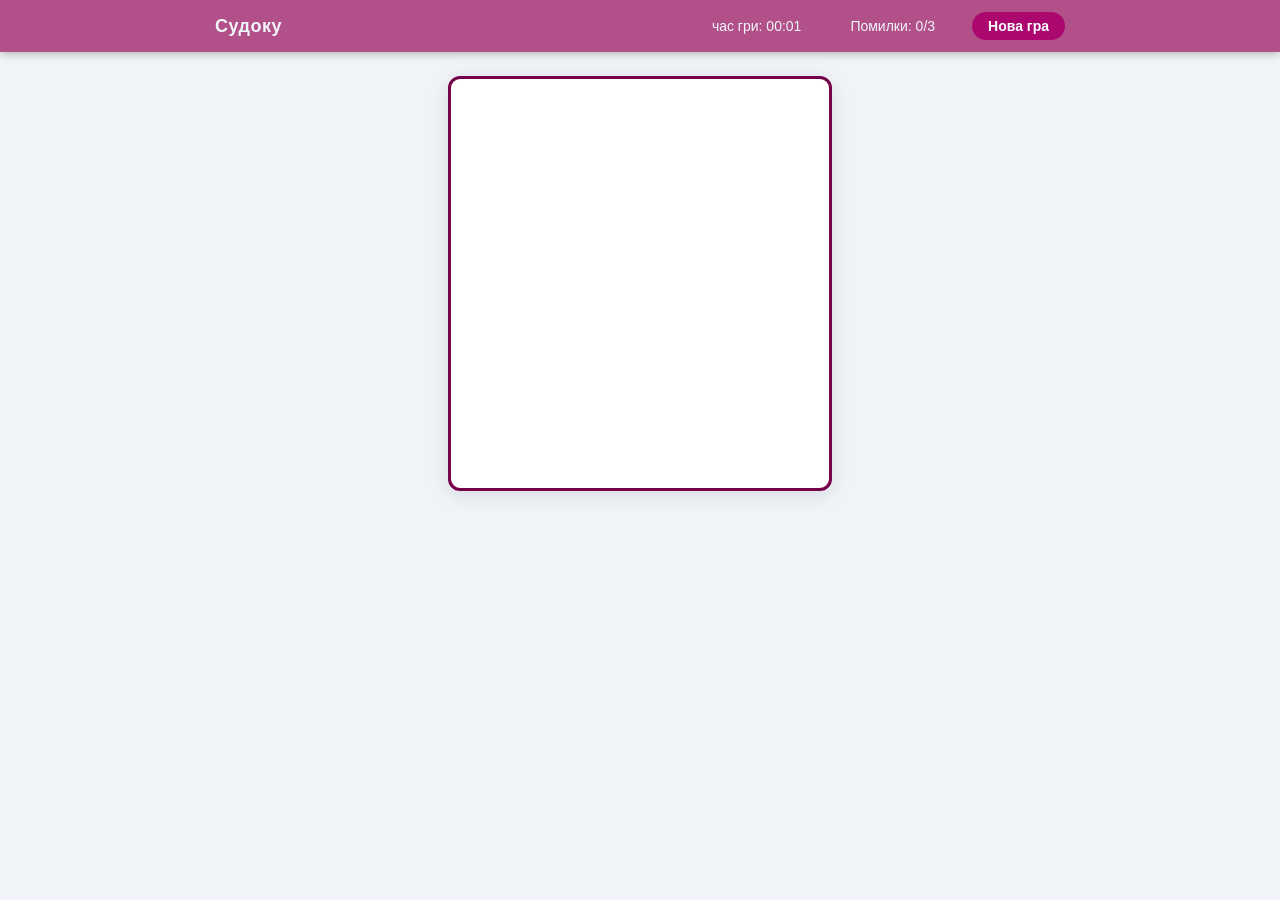
<file: bonus/index.html>
<!DOCTYPE html>
<html lang="uk">
<head>
    <meta charset="UTF-8">
    <meta name="viewport" content="width=device-width, initial-scale=1.0">
    <title>Судоку на WebDataRocks</title>

    <link href="https://cdn.webdatarocks.com/latest/webdatarocks.min.css" rel="stylesheet" />
    <script src="https://cdn.webdatarocks.com/latest/webdatarocks.js"></script>

    <link rel="stylesheet" href="style.css">
</head>
<body>

    <div id="dashboard">
        <div id="dashboard-inner">
            <span id="title-label">Судоку</span>
            <span class="stat">час гри: <span id="timer">00:00</span></span>
            <span class="stat">Помилки: <span id="errors">0</span>/3</span>
            <button id="new-game-btn" onclick="startNewGame()">Нова гра</button>
        </div>
    </div>

    <div id="wdr-component"></div>

    <div id="input-overlay" style="display:none;">
        <div id="input-box">
            <p id="input-label">Введіть цифру:</p>
            <div id="num-buttons"></div>
            <button id="cancel-btn" onclick="cancelInput()">✕ Скасувати</button>
        </div>
    </div>

    <div id="win-overlay" style="display:none;">
        <div id="win-box">
            <h2>Вітаємо!</h2>
            <p>Судоку вирішено за <strong id="win-time"></strong></p>
            <p>Помилок: <strong id="win-errors"></strong></p>
            <button onclick="startNewGame()">Грати знову</button>
        </div>
    </div>

    <script src="script.js"></script>
</body>
</html>
</file>
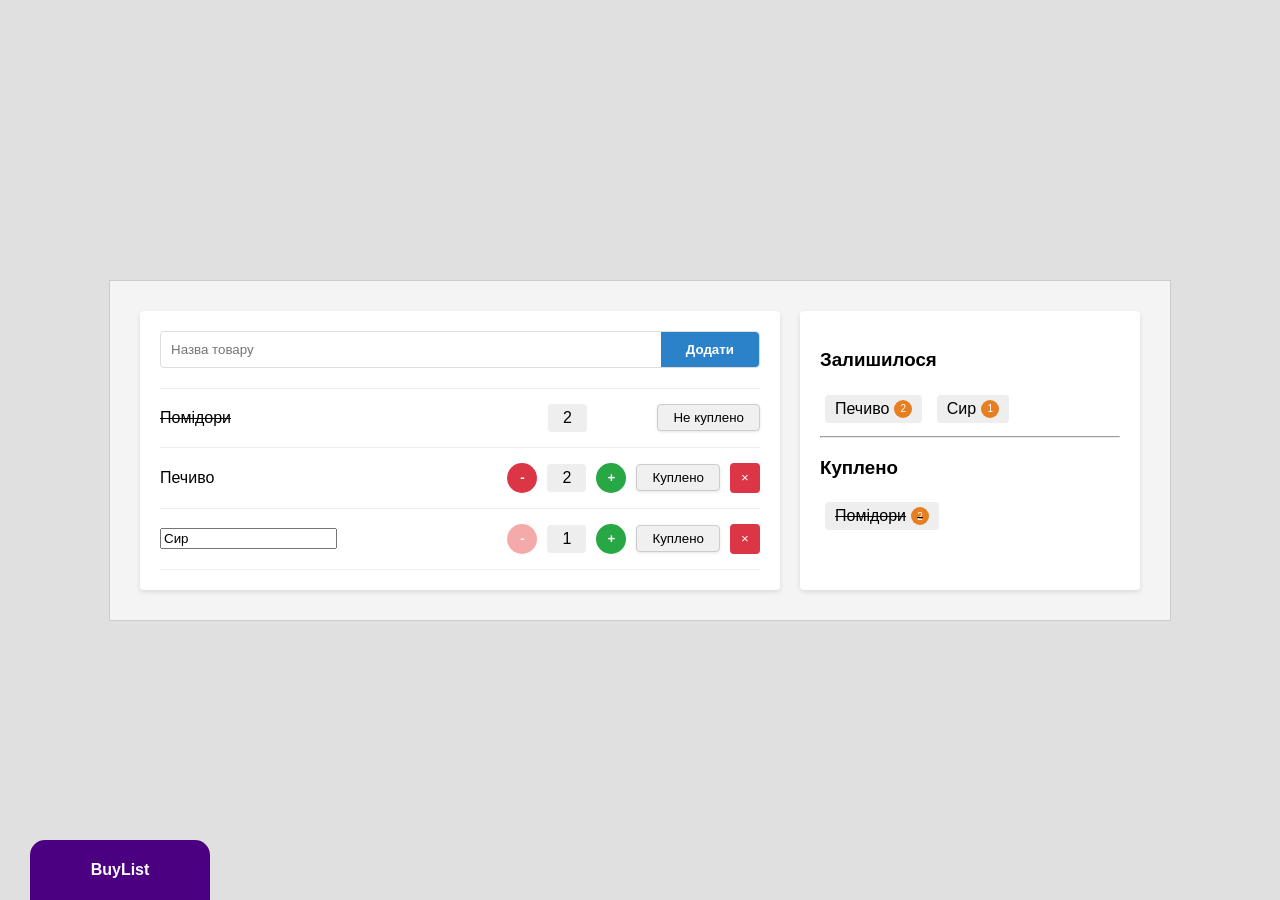
<file: hw01/index.html>
<!DOCTYPE html>
<html lang="uk">
<head>
    <meta charset="UTF-8">
    <meta name="viewport" content="width=device-width, initial-scale=1.0">
    <title>BuyList</title>
    <link rel="stylesheet" href="style.css">
</head>
<body>

<div class="main-container">

    <section class="card editor-section">
        <div class="input-group">
            <input type="text" placeholder="Назва товару" aria-label="Назва товару">
            <button class="btn-add" data-tooltip="Додати товар до списку">Додати</button>
        </div>

        <div class="items-list">
            <div class="product-row">
    <span class="product-name bought">Помідори</span> 
    <div class="controls">
        <div class="quantity-wrapper">
        <span class="quantity-badge">2</span>
        </div>
        <button class="btn-status" data-tooltip="Повернути у список">Не куплено</button>
    </div>
</div>

            <div class="product-row">
                <span class="product-name">Печиво</span>
                <div class="controls">
                    <button class="btn-round btn-minus" data-tooltip="Зменшити на 1">-</button>
                    <span class="quantity-badge">2</span>
                    <button class="btn-round btn-plus" data-tooltip="Збільшити на 1">+</button>
                    <button class="btn-status" data-tooltip="Позначити як куплене">Куплено</button>
                    <button class="btn-danger" data-tooltip="Видалити">×</button>
                </div>
            </div>

            <div class="product-row">
                <input type="text" value="Сир" class="edit-input">
                <div class="controls">
                    <button class="btn-round btn-minus-light" data-tooltip="Зменшити на 1">-</button>
                    <span class="quantity-badge">1</span>
                    <button class="btn-round btn-plus" data-tooltip="Збільшити на 1">+</button>
                    <button class="btn-status" data-tooltip="Позначити як куплене">Куплено</button>
                    <button class="btn-danger" data-tooltip="Видалити">×</button>
                </div>
            </div>
        </div>
    </section>

    <aside class="card stats-section">
        <div class="stats-group">
            <h3>Залишилося</h3>
            <div class="tags">
                <span class="tag">Печиво <span class="tag-num">2</span></span>
                <span class="tag">Сир <span class="tag-num">1</span></span>
        </div>
        </div>
        <hr>
        <div class="stats-group">
            <h3>Куплено</h3>
            
            <div class="tags">
                <span class="tag strike">Помідори <span class="tag-num">2</span></span>
            </div>
    </div>
    </aside>
</div>

<div class="badge">
    <div class="badge-header">BuyList</div>
    <div class="badge-content">Робота Дарії Коломоєць</div>
</div>

</body>
</html>
</file>
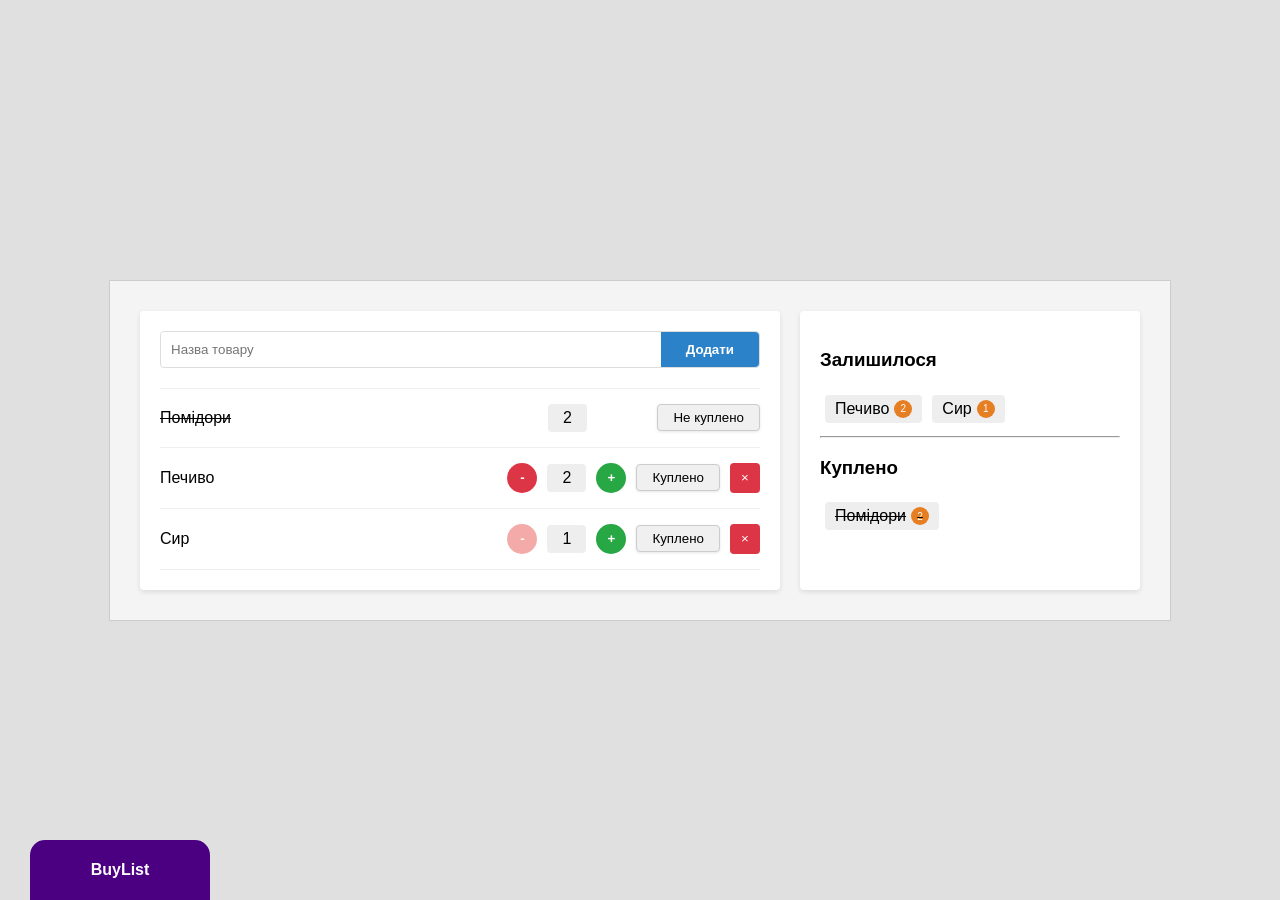
<file: hw02/index.html>
<!DOCTYPE html>
<html lang="uk">
<head>
    <meta charset="UTF-8">
    <meta name="viewport" content="width=device-width, initial-scale=1.0">
    <title>BuyList</title>
    <link rel="stylesheet" href="style.css">
</head>
<body>
<div class="main-container">

    <section class="card editor-section">
        <div class="input-group">
            <input type="text" id="product-input" placeholder="Назва товару" aria-label="Назва товару">
            <button class="btn-add" id="btn-add" data-tooltip="Додати товар до списку">Додати</button>
        </div>

        <div class="items-list" id="items-list"></div>
    </section>

    <aside class="card stats-section">
        <div class="stats-group">
            <h3>Залишилося</h3>
            <div class="tags" id="left-tags"></div>
        </div>
        <hr>
        <div class="stats-group">
            <h3>Куплено</h3>
            <div class="tags" id="bought-tags"></div>
        </div>
    </aside>
</div>

<div class="badge">
    <div class="badge-header">BuyList</div>
    <div class="badge-content">Робота Дарії Коломоєць</div>
</div>

<script src="script.js"></script>
</body>
</html>
</file>
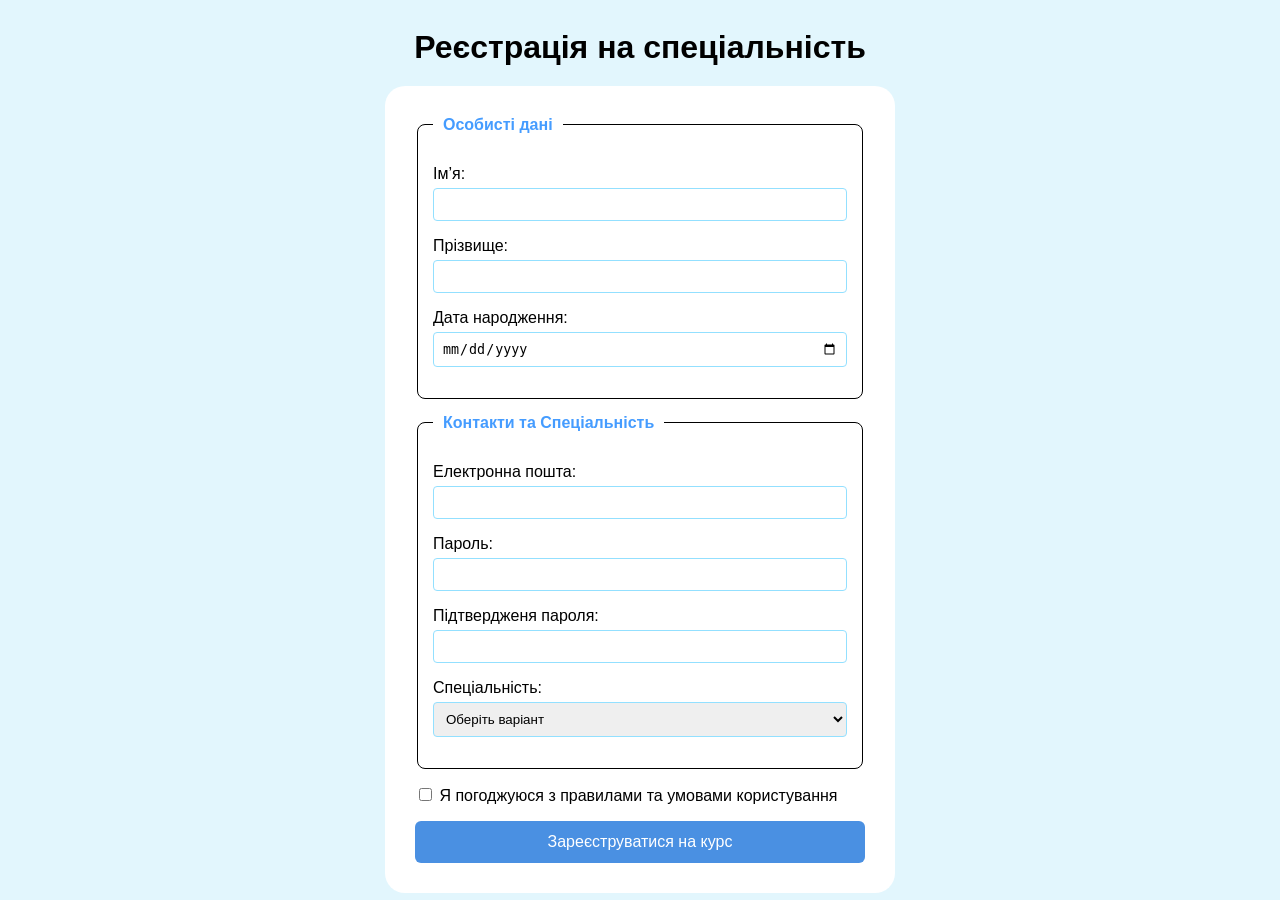
<file: lab01/form.html>
<!DOCTYPE html>
<html lang="en">
<head>
    <meta charset="UTF-8">
    <meta name="viewport" content="width=device-width, initial-scale=1.0">
    <title>Реєстрація на спеціальність</title>
    <link rel="stylesheet" href="style.css">
</head>
<body>
    <h1>Реєстрація на спеціальність</h1>

    <form action="#" method="post">
    
        <fieldset>
            <legend>Особисті дані</legend>
            
            <p>
                <label for="fname">Ім’я:</label><br>
                <input type="text" id="fname" name="first_name" required minlength="3">
            </p>

            <p>
                <label for="lname">Прізвище:</label><br>
                <input type="text" id="lname" name="last_name" required minlength="3">
            </p>

            <p>
                <label for="bday">Дата народження:</label><br>
                <input type="date" id="bday" name="birth_date" required>
            </p>
        </fieldset>

        <fieldset>
            <legend>Контакти та Спеціальність</legend>

            <p>
                <label for="u-email">Електронна пошта:</label><br>
                <input type="email" id="u-email" name="email" required>
            </p>

            <p>
                <label for="u-pass">Пароль:</label><br>
                <input type="text" id="u-pass" name="password" required minlength="8">
            </p>

            <p>
                <label for="u-pass-confirm">Підтвердженя пароля:</label><br>
                <input type="text" id="u-pass-confirm" name="confirm_password" required minlength="8">
            </p>

            <p>
                <label for="spec">Спеціальність:</label><br>
                <select id="spec" name="specialty" required>
                    <option value="">Оберіть варіант</option>
                    <option value="f2">F2 Інженерія програмного забезпечення</option>
                    <option value="f3">F3 Комп'ютерні науки</option>
                    <option value="f4">F4 Кібербезпека</option>
                    <option value="f5">F5 Робототехніка </option>
                    <option value="f6">F6 Прикладна математика </option>
                </select>
            </p>
        </fieldset>
        <p>
            <input type="checkbox" id="terms" name="agree" required>
            <label for="terms">Я погоджуюся з правилами та умовами користування</label>
        </p>
        <button type="submit">Зареєструватися на курс </button>

    </form>


    
</body>
</html>
</file>
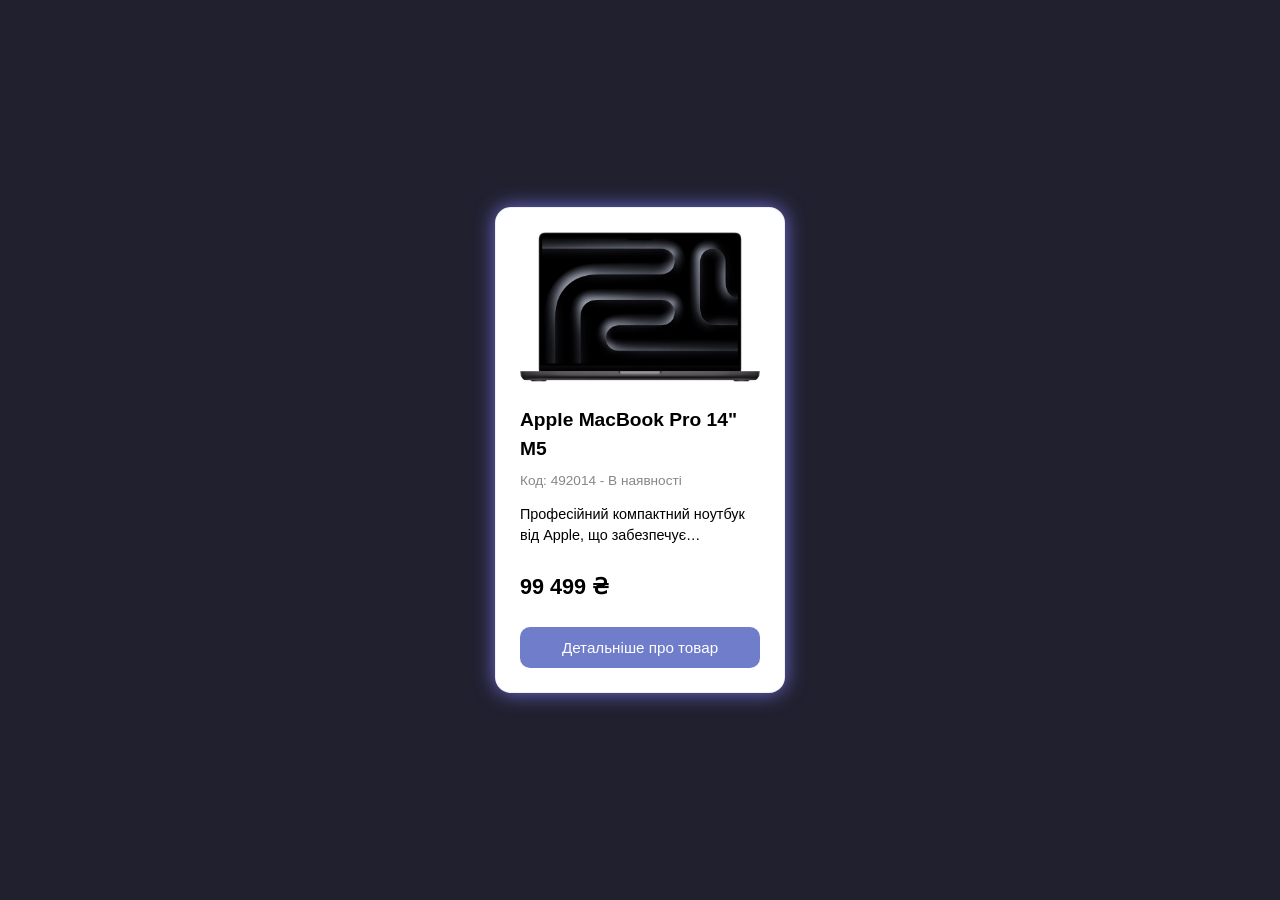
<file: lab02/card.html>
<!DOCTYPE html>
<html lang="uk">
<head>
  <meta charset="UTF-8">
  <meta name="viewport" content="width=device-width, initial-scale=1">
  <title>Картка — практична CSS</title>
  <link rel="stylesheet" href="card.css">
</head>
<body>
  <article class="card">
    <img class="card-image"
         src="1.webp" 
         alt="MacBook Pro 14 M5">

    <h3 class="card-title">Apple MacBook Pro 14" M5</h3>

    <p class="card-meta">
      Код: 492014 - В наявності
    </p>

    <p class="card-description"> Професійний компактний ноутбук від Apple, що забезпечує колосальний приріст продуктивності, особливо у завданнях зі штучним інтелектом та графікою
</p>
  

    <p class="card-price">99 499 ₴</p>

    <button class="card-action" type="button">Детальніше про товар</button>
  </article>

</body>
</html>
</file>
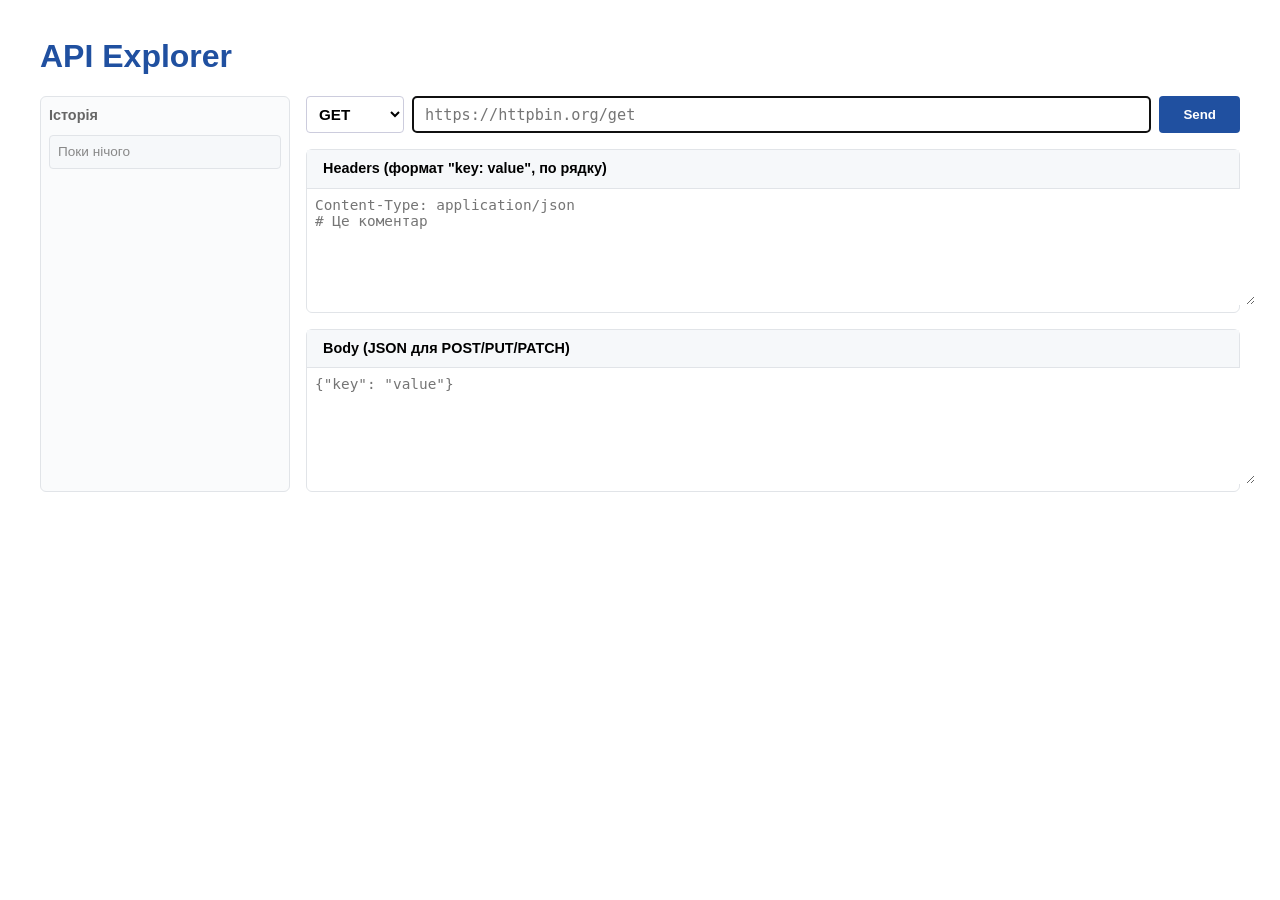
<file: lab05/page.html>
<!DOCTYPE html>
<html lang="uk">
<head>
  <meta charset="UTF-8">
  <title>Task 1 — API Explorer</title>
  <style>
    body { font-family: -apple-system, sans-serif; max-width: 1200px; margin: 1rem auto; padding: 1rem; line-height: 1.5; }
    h1 { color: #2050a0; margin: 0 0 1rem; }

    .layout { display: grid; grid-template-columns: 250px 1fr; gap: 1rem; }

    /* === Sidebar (historу) === */
    .sidebar { border: 1px solid #e1e4e8; border-radius: 6px; padding: 0.5rem; background: #fafbfc; }
    .sidebar h3 { margin: 0 0 0.5rem; font-size: 0.9rem; color: #666; }
    #history { list-style: none; padding: 0; margin: 0; }
    #history li {
      padding: 6px 8px; margin-bottom: 4px;
      background: white; border: 1px solid #e1e4e8; border-radius: 4px;
      cursor: pointer; font-size: 0.85rem;
    }
    #history li:hover { background: #e8f0fe; }
    #history .method { font-weight: 700; margin-right: 6px; }
    #history .status { float: right; font-size: 0.8em; }

    /* === Main === */
    .main { display: flex; flex-direction: column; gap: 1rem; }

    /* === Form === */
    .req-line { display: flex; gap: 0.5rem; }
    #method {
      padding: 8px; border: 1px solid #ccd; border-radius: 4px;
      background: white; font-weight: 600; font-size: 0.95rem;
    }
    #url {
      flex: 1; padding: 8px 12px; border: 1px solid #ccd; border-radius: 4px;
      font-family: monospace; font-size: 0.95rem;
    }
    #send {
      padding: 8px 24px; background: #2050a0; color: white;
      border: none; border-radius: 4px; cursor: pointer; font-weight: 600;
    }
    #send:disabled { opacity: 0.6; cursor: wait; }

    .panel { border: 1px solid #e1e4e8; border-radius: 6px; }
    .panel h3 { margin: 0; padding: 0.5rem 1rem; background: #f6f8fa; border-bottom: 1px solid #e1e4e8; font-size: 0.9rem; }
    .panel textarea {
      width: 100%; min-height: 100px;
      padding: 8px; border: none; resize: vertical;
      font-family: monospace; font-size: 0.9rem;
    }
    .panel textarea:focus { outline: none; }
    .error { color: #c33; padding: 0.5rem 1rem; font-size: 0.85em; background: #fee; }

    /* === Response === */
    #response { display: none; }
    #response.visible { display: block; }
    .status-line {
      padding: 0.8rem 1rem; font-family: monospace; font-size: 1.05rem;
      border-radius: 6px 6px 0 0;
    }
    .status-line.s2 { background: #e6f7eb; color: #2a8a4a; }
    .status-line.s3 { background: #e8eef9; color: #2050a0; }
    .status-line.s4 { background: #fff4e6; color: #b85c00; }
    .status-line.s5 { background: #fde6e6; color: #c33; }
    .status-line .elapsed { float: right; font-size: 0.85em; opacity: 0.7; }

    .response-section { margin-top: 1rem; }
    pre {
      margin: 0; padding: 1rem; background: #f6f8fa;
      border-radius: 0 0 6px 6px;
      max-height: 400px; overflow: auto;
      font-size: 0.85rem; font-family: monospace;
    }
  </style>
</head>
<body>

  <h1>API Explorer</h1>

  <div class="layout">

    <aside class="sidebar">
      <h3>Історія</h3>
      <ul id="history">
        <li style="background:#f6f8fa; color:#888; cursor: default;">Поки нічого</li>
      </ul>
    </aside>

    <div class="main">

      <div class="req-line">
        <select id="method">
          <option>GET</option>
          <option>POST</option>
          <option>PUT</option>
          <option>PATCH</option>
          <option>DELETE</option>
        </select>
        <input id="url" type="text" placeholder="https://httpbin.org/get" autofocus>
        <button id="send">Send</button>
      </div>

      <div class="panel">
        <h3>Headers (формат "key: value", по рядку)</h3>
        <textarea id="headers" placeholder="Content-Type: application/json
# Це коментар"></textarea>
      </div>

      <div class="panel">
        <h3>Body (JSON для POST/PUT/PATCH)</h3>
        <textarea id="body" placeholder='{"key": "value"}'></textarea>
        <div id="body-error" class="error" hidden></div>
      </div>

      <div id="response">
        <div id="status-line" class="status-line"></div>
        <div class="response-section panel">
          <h3>Response Headers</h3>
          <pre id="response-headers"></pre>
        </div>
        <div class="response-section panel">
          <h3>Response Body</h3>
          <pre id="response-body"></pre>
        </div>
      </div>

    </div>
  </div>

  <script src="app.js"></script>
</body>
</html>
</file>
<file: bonus/style.css>
* {
    box-sizing: border-box;
    margin: 0;
    padding: 0;
}

body {
    font-family: 'Segoe UI', Arial, sans-serif;
    background: #f0f4f8;
    min-height: 100vh; 
    display: flex;
    flex-direction: column;
    align-items: center;
}

#dashboard {
    width: 100%;
    background: #b25089;
    color: #f1f5f9;
    padding: 12px 24px;
    position: sticky;
    top: 0;
    z-index: 100; 
    box-shadow: 0 2px 8px rgba(0,0,0,0.25);
}

#dashboard-inner {
    max-width: 850px;
    margin: 0 auto; 
    display: flex;
    align-items: center;
    gap: 25px; 
}

#title-label {
    font-size: 18px;
    font-weight: 700;
    letter-spacing: 0.5px;
    margin-right: auto; 
}

.stat {
    font-size: 14px;
    padding: 4px 12px;
    border-radius: 20px; 
}

#new-game-btn {
    background: #ab076f; 
    color: #fff;
    border: none;
    padding: 6px 16px;
    border-radius: 20px;
    font-size: 14px;
    font-weight: 600;
    cursor: pointer;
    transition: background 0.2s;
}

#new-game-btn:hover { background: #6a004a; }

#wdr-component {

    width: 384px !important;      
    max-width: 384px !important;
    height: 415px !important;   
    max-height: 415px !important;
    margin: 24px auto;
    background: #fff;
    border-radius: 12px;
    box-shadow: 0 4px 20px rgba(0,0,0,0.10);
    overflow: hidden;
    border: 3px solid #760047;  
}

#wdr-component .wdr-grid-layout,
#wdr-component table {
    width: 378px !important;
    max-width: 378px !important;
}

/* Підсвічування клітинки при наведенні мишки */
.wdr-ui-element .wdr-table td.cell-empty:hover {
    background: #e0f2fe !important;
}


.wdr-ui-element .wdr-table td.cell-player:hover {
    background: #e0f2fe !important;
}

#input-overlay {
    position: fixed;
    inset: 0; 
    background: rgba(15,23,42,0.55); 
    display: flex;
    align-items: center;
    justify-content: center;
    z-index: 200;
}

#input-box {
    background: #fff;
    border-radius: 16px;
    padding: 28px 32px;
    box-shadow: 0 8px 32px rgba(0,0,0,0.22);
    text-align: center;
    min-width: 300px;
}

/* Текст підказки у вікні введення цифри */
#input-label {
    font-size: 15px;
    color: #5b004d;
    margin-bottom: 20px;
    font-weight: 500;
}

#num-buttons {
    display: grid;
    grid-template-columns: repeat(3, 1fr); /* 3 рівні колонки */
    gap: 10px;
    margin-bottom: 16px;
}


#num-buttons button {
    background: #ffdef1;
    border: 1.5px solid #954787;
    border-radius: 10px;
    width: 64px;
    height: 64px;
    font-size: 24px;
    font-weight: 700;
    color: #1e293b;
    cursor: pointer;
    transition: background 0.15s, transform 0.1s;
}
/* Ефект наведення на цифру */
#num-buttons button:hover  { background: #ff81ca; color: #fff; border-color: #954787; }
#num-buttons button:active { transform: scale(0.94); }

#cancel-btn {
    margin-top: 4px;
    background: transparent;
    border: 1px solid #cbd5e1;
    border-radius: 8px;
    padding: 8px 20px;
    font-size: 14px;
    color: #3d012d;
    cursor: pointer;
}
#cancel-btn:hover { background: #f1f5f9; }

#win-overlay {
    position: fixed;
    inset: 0;
    background: rgba(15,23,42,0.65);
    display: flex;
    align-items: center;
    justify-content: center;
    z-index: 300;
}

#win-box {
    background: #fff;
    border-radius: 20px;
    padding: 40px 48px;
    text-align: center;
    box-shadow: 0 12px 48px rgba(0,0,0,0.25);
}


#win-box h2 {
    font-size: 28px;
    color: #1e293b;
    margin-bottom: 12px;
}

#win-box p {
    color: #475569;
    font-size: 16px;
    margin-bottom: 6px;
}

#win-box button {
    margin-top: 20px;
    background: #9f0065;
    color: #fff;
    border: none;
    padding: 12px 32px;
    border-radius: 12px;
    font-size: 16px;
    font-weight: 600;
    cursor: pointer;
    transition: background 0.2s;
}
#win-box button:hover { background: #9f0065; }
</file>
<file: hw01/style.css>
body {
    background-color: #e0e0e0;
    font-family: Arial, sans-serif;
    margin: 0;
    display: flex;
    justify-content: center;
    align-items: center;
    min-height: 100vh;
}
.main-container {
    display: flex;
    gap: 20px;
    width: 90%;
    max-width: 1000px;
    background: #f4f4f4;
    padding: 30px;
    border: 1px solid #ccc;
}

@media (max-width: 650px) {
    .main-container {
        flex-direction: column;
    }
}

.card {
    background: white;
    padding: 20px;
    border-radius: 4px;
    box-shadow: 0 2px 5px rgba(0,0,0,0.1);
}

.editor-section { flex: 2; }
.stats-section { flex: 1; }

.input-group {
    display: flex;
    margin-bottom: 20px;
    border: 1px solid #ddd;
    border-radius: 4px;
}

.input-group input {
    flex: 1;
    border: none;
    padding: 10px;
    outline: none;
    border-radius: 4px 0 0 4px; 
}

.btn-add {
    background-color: #2b82c9;
    color: white;
    border: none;
    padding: 10px 25px;
    font-weight: bold;
    cursor: pointer;
    border-radius: 0 4px 4px 0; 
    position: relative; 
}

.product-row {
    display: flex;
    justify-content: space-between;
    align-items: center;
    padding: 15px 0;
    border-bottom: 1px solid #eee;
}

.items-list .product-row:first-child {
    border-top: 1px solid #eee;
}

.product-name.bought {
    text-decoration: line-through;

}

.controls {
    display: flex;
    align-items: center;
    gap: 10px;
}

.quantity-badge {
    background: #eee;
    padding: 5px 15px;
    border-radius: 4px;
}

.quantity-wrapper {
    display: flex;
    justify-content: center; 
    width: 90px; 
    margin-right: 35px; 
}

.controls {
    display: flex;
    align-items: center;
    justify-content: flex-end; 
}

.btn-round {
    width: 30px;
    height: 30px;
    border-radius: 50%;
    border: none;
    color: white;
    font-weight: bold;
    cursor: pointer;
}

.btn-plus { background: #28a745; }
.btn-minus { background: #dc3545; }
.btn-minus-light { background: #f5aaaa; }

.btn-status {
    background: #f0f0f0;
    border: 1px solid #ccc;
    padding: 5px 15px;
    border-radius: 4px;
    cursor: pointer;
    box-shadow: 0 1px 3px rgba(0,0,0,0.1);
}

.btn-danger {
    background: #dc3545;
    color: white;
    border: none;
    width: 30px;
    height: 30px;
    border-radius: 4px;
    cursor: pointer;
}

.tag {
    background: #eee;
    padding: 5px 10px;
    border-radius: 4px;
    display: inline-flex;
    align-items: center;
    gap: 5px;
    margin: 5px;
}

.tag-num {
    background: #e67e22;
    color: white;
    border-radius: 50%;
    width: 18px;
    height: 18px;
    font-size: 10px;
    display: flex;
    justify-content: center;
    align-items: center;
}

.strike { text-decoration: line-through; 
 }

[data-tooltip] {
    position: relative;
}

[data-tooltip]::after {
    content: attr(data-tooltip);
    position: absolute;
    bottom: -35px;
    left: 50%;
    transform: translateX(-50%) scale(0.5);
    background: #4b0082;
    color: white;
    padding: 5px 10px;
    border-radius: 8px;
    font-size: 12px;
    white-space: nowrap;
    opacity: 0;
    visibility: hidden;
    transition: all 0.3s ease;
    z-index: 10;
}

[data-tooltip]:hover::after {
    opacity: 1;
    visibility: visible;
    transform: translateX(-50%) scale(1) translateY(-5px);
}

.badge {
    position: fixed;
    bottom: 0;
    left: 30px;
    background-color: #4b0082;
    color: white;
    padding: 10px 0; 
    
    min-width: 180px; 
    
    border-radius: 15px 15px 0 0;
    transition: height 0.5s ease, background-color 0.5s ease; 
    cursor: pointer;
    overflow: hidden;

    height: 40px; 

    display: flex;
    flex-direction: column;
    align-items: center;
}

.badge:hover {
    height: 80px; 
    background-color: #0d15ad;
}

.badge-header {
    font-weight: bold;
    line-height: 40px; 
}

.badge-content {
    opacity: 0;
    transition: opacity 0.3s ease;
    font-size: 13px;
    margin-top: 5px;
}

.badge:hover .badge-content {
    opacity: 1;
}

@media print {
    .badge {
        background: white !important;
        color: #090082 !important;
        border: 2px solid #090082;
    }
    
    .badge-header {
        visibility: hidden;
    }
    
    .badge-header::after {
        content: "Дарія Коломоєць"; 
        visibility: visible;
        position: absolute;
        left: 20px;
    }
}
</file>
<file: hw02/style.css>
/* базові налаштування сторінки та центрування */
body { 
    background-color: #e0e0e0;
    font-family: Arial, sans-serif;
    margin: 0;
    display: flex;
    justify-content: center;
    align-items: center;
    min-height: 100vh;
}
/* головний контейнер інтерфейсу */
.main-container {
    display: flex;
    gap: 20px;
    width: 90%;
    max-width: 1000px;
    background: #f4f4f4;
    padding: 30px;
    border: 1px solid #ccc;
}
/* адаптивність: переведення в один стовпчик на малих екранах */
@media (max-width: 650px) {
    .main-container {
        flex-direction: column;
    }
}
/* універсальна картка з тінню */
.card {
    background: white;
    padding: 20px;
    border-radius: 4px;
    box-shadow: 0 2px 5px rgba(0,0,0,0.1);
}
/* пропорції секції редактора та секції статистики */
.editor-section { flex: 2; }
.stats-section { flex: 1; }

.input-group {
    display: flex;
    margin-bottom: 20px;
    border: 1px solid #ddd;
    border-radius: 4px;
}
/* стилі текстового поля вводу */
.input-group input {
    flex: 1;
    border: none;
    padding: 10px;
    outline: none;
    border-radius: 4px 0 0 4px; 
}
/* кнопка додавання товару */
.btn-add {
    background-color: #2b82c9;
    color: white;
    border: none;
    padding: 10px 25px;
    font-weight: bold;
    cursor: pointer;
    border-radius: 0 4px 4px 0; 
    position: relative; 
}
/* рядок окремого товару у списку */
.product-row {
    display: flex;
    justify-content: space-between;
    align-items: center;
    padding: 15px 0;
    border-bottom: 1px solid #eee;
}
/* верхня лінія лише для першого товару в списку */
.items-list .product-row:first-child {
    border-top: 1px solid #eee;
}
/* закреслення назви купленого товару */
.product-name.bought {
    text-decoration: line-through;

}
/* контейнер для кнопок керування */
.controls {
    display: flex;
    align-items: center;
    gap: 10px;
}
/* плашка з цифрою кількості товару */
.quantity-badge {
    background: #eee;
    padding: 5px 15px;
    border-radius: 4px;
}
/* фіксована зона для відображення кількості */
.quantity-wrapper {
    display: flex;
    justify-content: center; 
    width: 90px; 
    margin-right: 35px; 
}
/* вирівнювання елементів керування по правому краю */
.controls {
    display: flex;
    align-items: center;
    justify-content: flex-end; 
}
/* загальні стилі для круглих кнопок */
.btn-round {
    width: 30px;
    height: 30px;
    border-radius: 50%;
    border: none;
    color: white;
    font-weight: bold;
    cursor: pointer;
}
/* колірні схеми для кнопок плюс та мінус */
.btn-plus { background: #28a745; }
.btn-minus { background: #dc3545; }
.btn-minus-light { background: #f5aaaa; }

/* кнопка зміни статусу купленого товару */
.btn-status {
    background: #f0f0f0;
    border: 1px solid #ccc;
    padding: 5px 15px;
    border-radius: 4px;
    cursor: pointer;
    box-shadow: 0 1px 3px rgba(0,0,0,0.1);
}
/* квадратна кнопка видалення товару */
.btn-danger {
    background: #dc3545;
    color: white;
    border: none;
    width: 30px;
    height: 30px;
    border-radius: 4px;
    cursor: pointer;
}
/*тег для товарів у статистиці */
.tag {
    background: #eee;
    padding: 5px 10px;
    border-radius: 4px;
    display: inline-flex;
    align-items: center;
    gap: 5px;
    margin: 5px;
}
/* компактний тег для товарів у статистиці */
.tag-num {
    background: #e67e22;
    color: white;
    border-radius: 50%;
    width: 18px;
    height: 18px;
    font-size: 10px;
    display: flex;
    justify-content: center;
    align-items: center;
}
/* загальний клас для закреслення тексту */
.strike { text-decoration: line-through; 
 }
/* підготовка позиціонування для елементів із підказками */
[data-tooltip] {
    position: relative;
}
/* створення та приховування тексту підказки за замовчуванням */
[data-tooltip]::after {
    content: attr(data-tooltip);
    position: absolute;
    bottom: -35px;
    left: 50%;
    transform: translateX(-50%) scale(0.5);
    background: #4b0082;
    color: white;
    padding: 5px 10px;
    border-radius: 8px;
    font-size: 12px;
    white-space: nowrap;
    opacity: 0;
    visibility: hidden;
    transition: all 0.3s ease;
    z-index: 10;
}
/* плавна поява та збільшення підказки при наведенні */
[data-tooltip]:hover::after {
    opacity: 1;
    visibility: visible;
    transform: translateX(-50%) scale(1) translateY(-5px);
}
/* фіксована плашка-віджет у лівому нижньому кутку */
.badge {
    position: fixed;
    bottom: 0;
    left: 30px;
    background-color: #4b0082;
    color: white;
    padding: 10px 0; 
    
    min-width: 180px; 
    
    border-radius: 15px 15px 0 0;
    transition: height 0.5s ease, background-color 0.5s ease; 
    cursor: pointer;
    overflow: hidden;

    height: 40px; 

    display: flex;
    flex-direction: column;
    align-items: center;
}
/* збільшення висоти та зміна кольору віджета при наведенні */
.badge:hover {
    height: 80px; 
    background-color: #0d15ad;
}
/* заголовок віджета з вирівнюванням по висоті */
.badge-header {
    font-weight: bold;
    line-height: 40px; 
}
/* прихований додатковий контент всередині віджета */
.badge-content {
    opacity: 0;
    transition: opacity 0.3s ease;
    font-size: 13px;
    margin-top: 5px;
}
/* відображення прихованого контенту при наведенні на віджет */
.badge:hover .badge-content {
    opacity: 1;
}
/* стилі віджета для друкованої версії сторінки */
@media print {
    .badge {
        background: white !important;
        color: #090082 !important;
        border: 2px solid #090082;
    }
    
    .badge-header {
        visibility: hidden;
    }
/* підміна заголовка на ім'я автора при друці */
    .badge-header::after {
        content: "Дарія Коломоєць"; 
        visibility: visible;
        position: absolute;
        left: 20px;
    }
}
</file>
<file: lab01/style.css>
body {
    display: flex;
    flex-direction: column; 
    align-items: center;
    justify-content: center;  
    min-height: 100vh;     
    margin: 0;
    background-color: #e2f6fd; 
    font-family: Arial, sans-serif;
}

h1 {
    margin-bottom: 20px;
}

form {
    background: white;
    padding: 30px;
    border-radius: 20px;
    width: 100%;
    max-width: 450px; 
}

fieldset {
    border: 1px solid #000000;
    border-radius: 8px;
    margin-bottom: 15px;
    padding: 15px;
}

legend {
    font-weight: bold;
    padding: 0 10px;
    color: #459cff; 
}

input[type="text"],
input[type="email"],
input[type="password"],
input[type="date"],
select {
    width: 100%;
    padding: 8px;
    margin-top: 5px;
    border: 1px solid #93e0ff;
    border-radius: 4px;
    box-sizing: border-box; 
}
button {
    width: 100%;
    padding: 12px;
    background-color: #4a90e2;
    color: white;
    border: none;
    border-radius: 6px;
    cursor: pointer;
    font-size: 16px;
    transition: background 0.3s;
}

button:hover {
    background-color: #3ed8aa; 
}
</file>
<file: lab02/card.css>
* {
  box-sizing: border-box; 
  margin: 0;
  padding: 0;
}

:root {
  --accent: #6f7dcb;          
  --accent-hover: #487772;    
  --text-main: #000000;       
  --text-muted: #86868b;      
  --radius: 16px;            
  --space: 24px;            
  --bg-card: #ffffff;
  --transition-fast: 150ms ease-in-out;
  --transition-normal: 200ms ease-in-out;
}

body {
  font-family: -apple-system, BlinkMacSystemFont, "Segoe UI", Roboto, Helvetica, Arial, sans-serif;
  background-color: #20202f;
  color: var(--text-main);
  line-height: 1.5;
  display: flex;
  justify-content: center;
  align-items: center;
  min-height: 100vh;
  padding: var(--space);
}

.card {
  background-color: var(--bg-card);
  border-radius: var(--radius);
  padding: var(--space);                      
  width: 100%;
  max-width: 290px;                           
  box-shadow: 0 0px 20px rgb(111, 109, 211); 
  border: 1px solid rgba(0, 0, 0, 0.06);
  
  display: flex;
  flex-direction: column;
  
  transition: transform var(--transition-normal), box-shadow var(--transition-normal);
}

.card:hover {
  box-shadow: 0 12px 28px rgba(0, 0, 0, 0.12);
}

.card-image {
  width: 100%;
  aspect-ratio: 16 / 10; 
  object-fit: cover;    
  border-radius: calc(var(--radius) - 6px); 
  margin-bottom: var(--space);
}

.card-title {
  font-size: 1.2rem;
  font-weight: 600;
  margin-bottom: 8px;
  color: var(--text-main);
}

.card-meta {
  font-size: 0.85rem;
  color: var(--text-muted);
  margin-bottom: 12px;
}

.card-description {
  font-size: 0.9rem;
  color: var(--text-main);
  margin-bottom: var(--space);
  
  display: -webkit-box;
  -webkit-line-clamp: 2;
  line-clamp: 2;
  -webkit-box-orient: vertical;
  overflow: hidden;
}

.card-price {
  font-size: 1.35rem;
  font-weight: 700;
  color: var(--text-main);
  margin-bottom: var(--space);
}

.card-action {
  width: 100%;
  padding: 12px var(--space); 
  background-color: var(--accent);
  color: #ffffff;
  border: none;
  border-radius: 10px;
  font-size: 0.95rem;
  font-weight: 500;
  cursor: pointer;
  margin-top: auto; 

  transition: background-color var(--transition-fast);
}

.card-action:hover {
  background-color: var(--accent-hover);
}

.card-action:focus {
  outline: none; 
}

.card-action:focus-visible {
  outline: 2px solid #000000;
  outline-offset: 2px;
}

.card-price:focus {
  outline: none; 
}

.card-price:focus{
  outline: 2px solid #000000;
  outline-offset: 2px;
}
</file>
